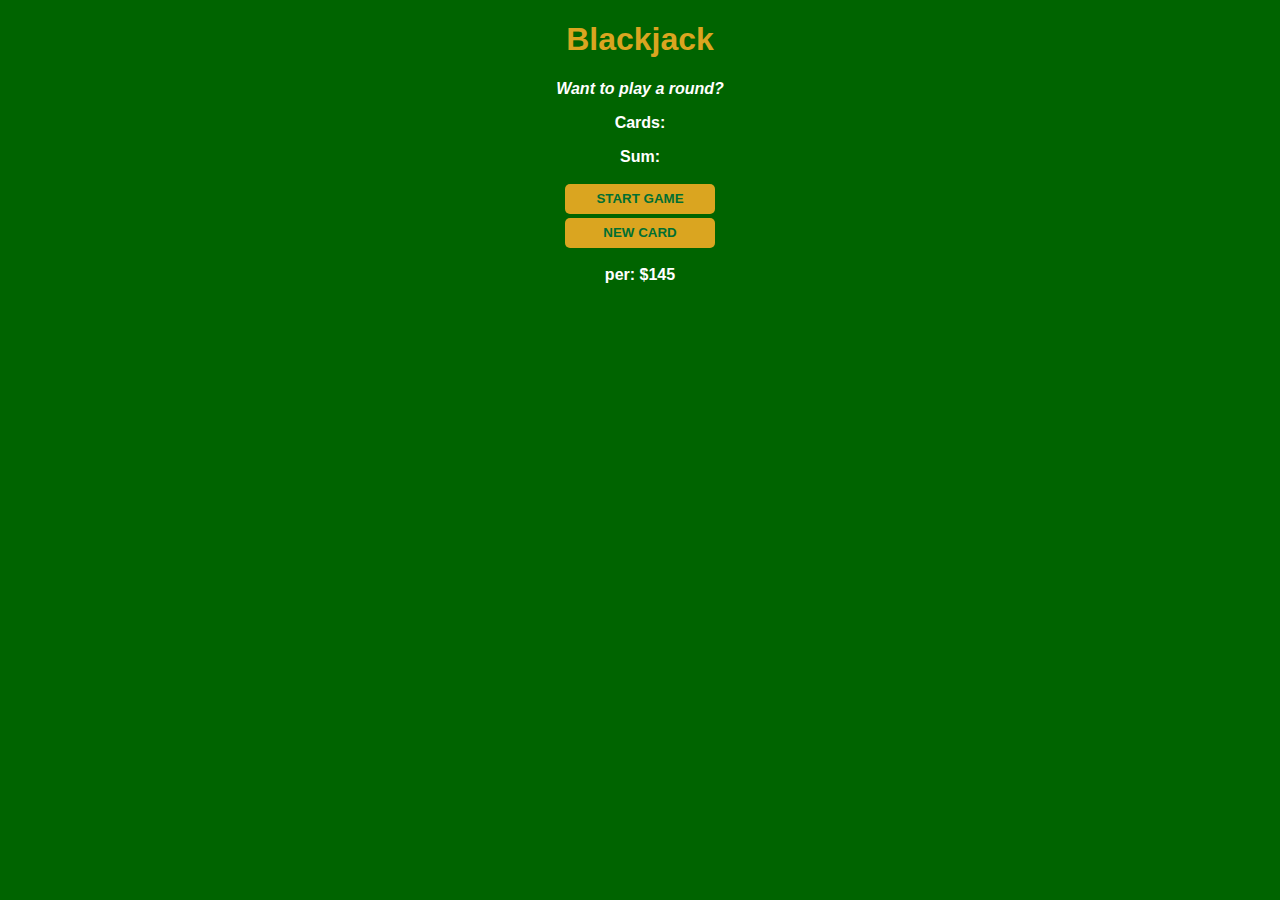
<file: jsProjects/blackJackPot/index.html>
<!DOCTYPE html>
<html lang="en">
<head>
    <meta charset="UTF-8">
    <meta http-equiv="X-UA-Compatible" content="IE=edge">
    <meta name="viewport" content="width=device-width, initial-scale=1.0">
    <title>blackJackPot</title>
    <link rel="stylesheet" href="style .css">
</head>
<body>
    <h1>Blackjack</h1>
    <p id="message-el">Want to play a round?</p>
    <p id="cards-el">Cards:</p>
    <p id="sum-el">Sum:</p>
    <button onclick="startGame()">START GAME</button>
    <br>
    <button onclick="newCard()">NEW CARD</button>
    <p id="player-el"></p>
    <script src="script.js"></script>
</body>
</html>
</file>
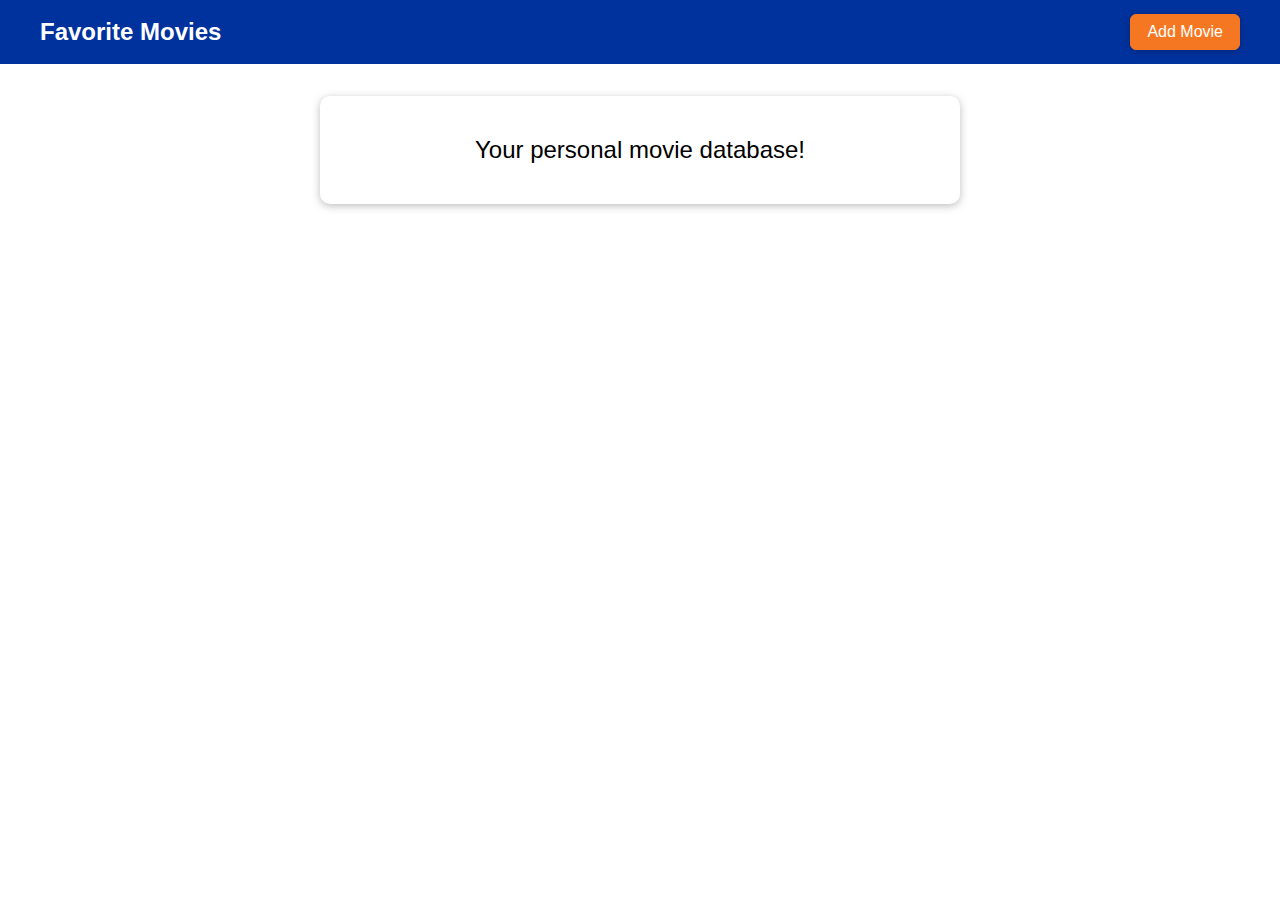
<file: jsProjects/favMovie/index.html>
<!DOCTYPE html>
<html lang="en">
  <head>
    <meta charset="UTF-8" />
    <meta name="viewport" content="width=device-width, initial-scale=1.0" />
    <meta http-equiv="X-UA-Compatible" content="ie=edge" />
    <title>Favorite Movies</title>
    <link rel="stylesheet" href="style.css" />
    <script src="script.js" defer></script>
  </head>
  <body>
    <div id="backdrop"></div>
    <div class="modal" id="add-modal">
      <div class="modal__content">
        <label for="title">Movie Title</label>
        <input type="text" name="title" id="title" />
        <label for="image-url">Image URL</label>
        <input type="text" name="image-url" id="image-url" />
        <label for="rating">Your Rating</label>
        <input
          type="number"
          step="1"
          max="5"
          min="1"
          name="rating"
          id="rating" />
      </div>
      <div class="modal__actions">
        <button class="btn btn--passive">Cancel</button>
        <button class="btn btn--success">Add</button>
      </div>
    </div>
    <div class="modal" id="delete-modal">
      <h2 class="modal__title">Are you sure?</h2>
      <p class="modal__content">
        Are you sure you want to delete this item? This action can't be made
        undone!
      </p>
      <div class="modal__actions">
        <button class="btn btn--passive">NO (Cancel)</button>
        <button class="btn btn--danger">Yes</button>
      </div>
    </div>

    <header>
      <h1>Favorite Movies</h1>
      <button>Add Movie</button>
    </header>

    <main>
      <section class="card" id="entry-text">
        <p>Your personal movie database!</p>
      </section>
      <ul id="movie-list"></ul>
    </main>
  </body>
</html>
</file>
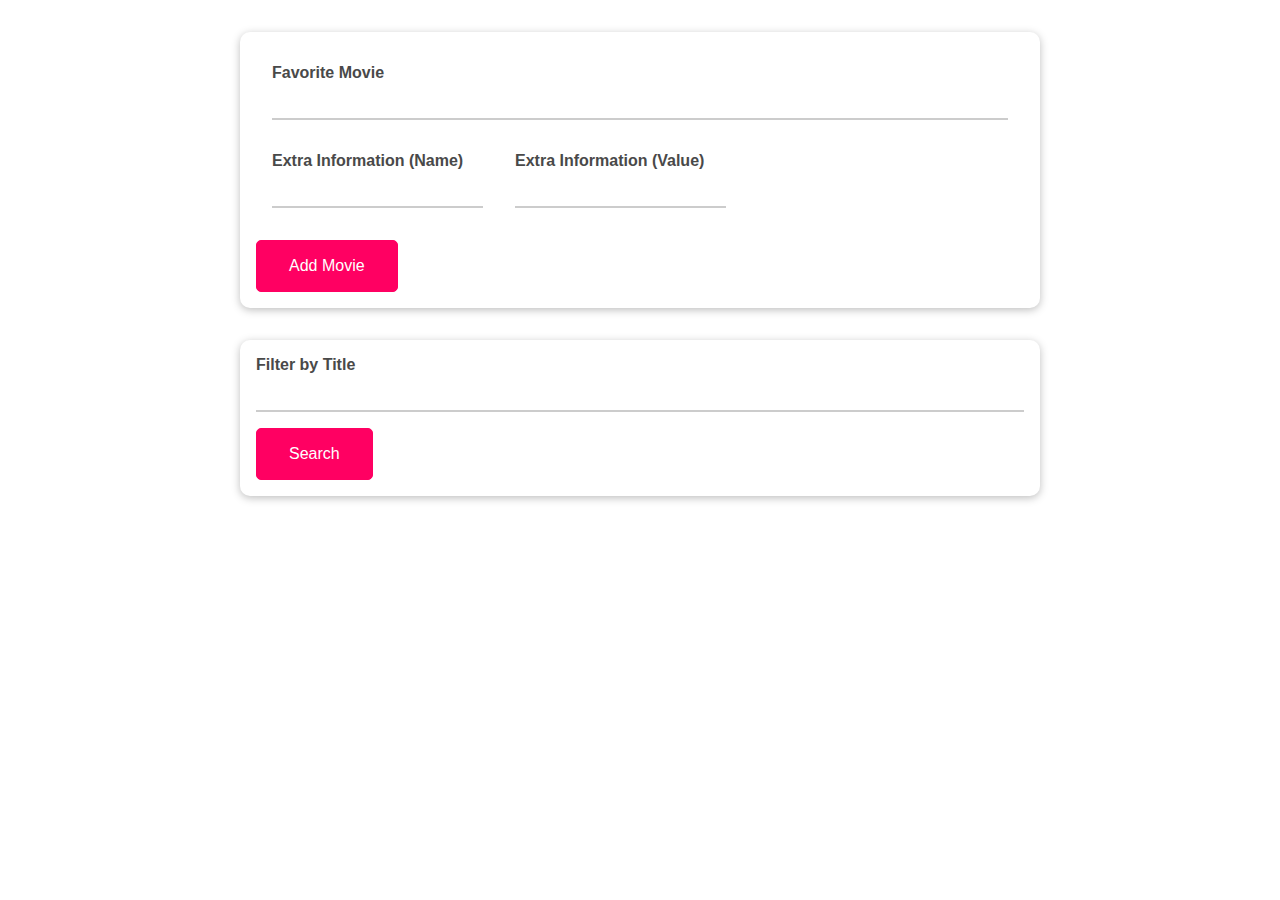
<file: jsProjects/favMovie2/index.html>
<!DOCTYPE html>
<html lang="en">
  <head>
    <meta charset="UTF-8" />
    <meta name="viewport" content="width=device-width, initial-scale=1.0" />
    <meta http-equiv="X-UA-Compatible" content="ie=edge" />
    <title>Working with Object</title>
    <link rel="stylesheet" href="style.css" />
    <script src="script.js" defer></script>
  </head>

  <body>
    <section id="user-input" class="card">
      <div class="control">
        <label for="title">Favorite Movie</label>
        <input type="text" id="title" />
      </div>
      <div class="inline-controls">
        <div class="control">
          <label for="extra-name">Extra Information (Name)</label>
          <input type="text" id="extra-name" />
        </div>
        <div class="control">
          <label for="extra-value">Extra Information (Value)</label>
          <input type="text" id="extra-value" />
        </div>
      </div>
      <button id="add-movie-btn">Add Movie</button>
    </section>
    <section id="filter" class="card">
      <label for="filter-title">Filter by Title</label>
      <input type="text" id="filter-title" />
      <button id="search-btn">Search</button>
    </section>
    <ul id="movie-list" class="card"></ul>
  </body>
</html>
</file>
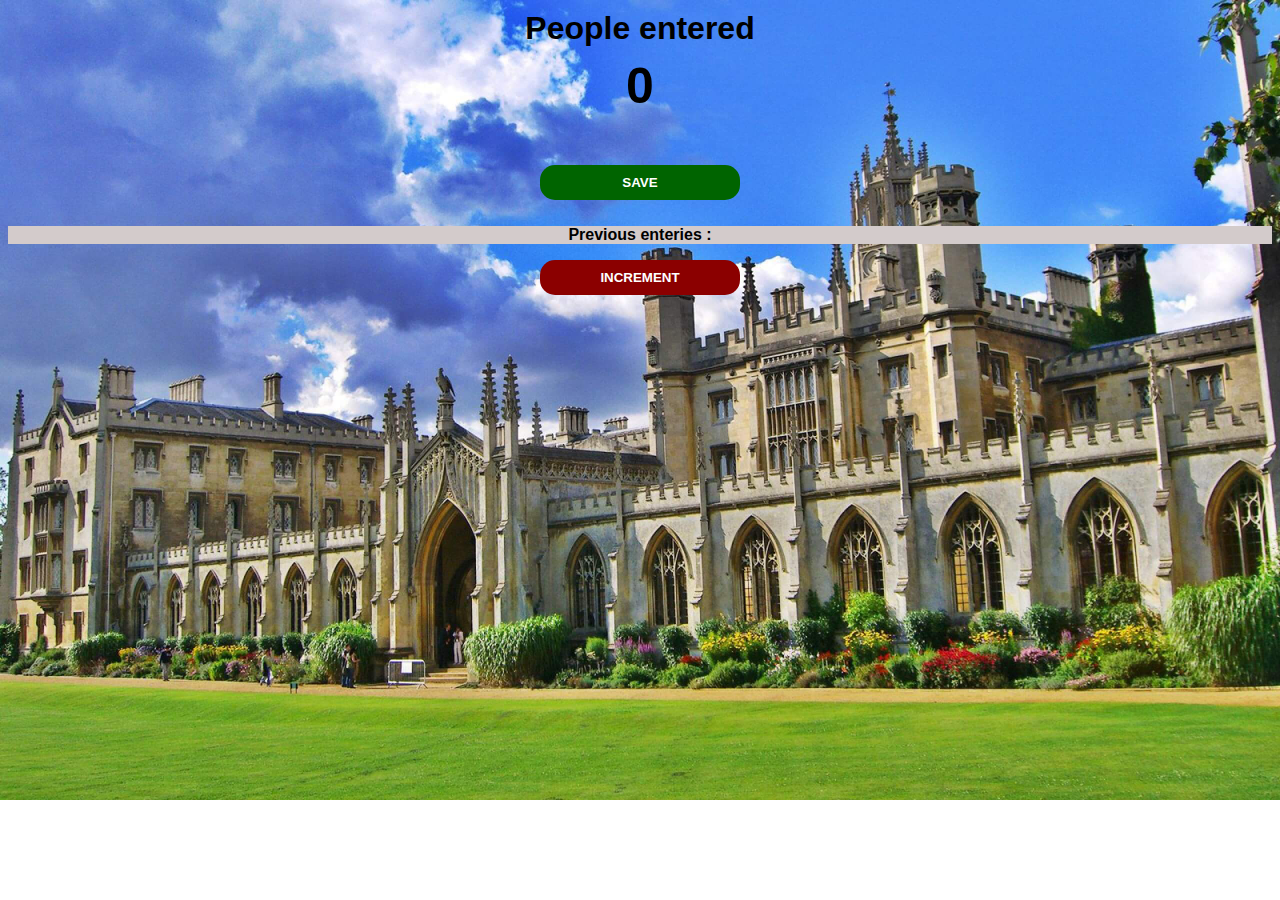
<file: jsProjects/people_counter/index.html>
<!DOCTYPE html>
<html lang="en">
<head>
    <meta charset="UTF-8">
    <meta http-equiv="X-UA-Compatible" content="IE=edge">
    <meta name="viewport" content="width=device-width, initial-scale=1.0">
    <title>people counter</title>
    <link rel="stylesheet" href="style.css">
</head>
<body>
        <h1>People entered</h1>
        <h2 id="count-el">0</h2>
        <button id="save-btn" onclick="save()">SAVE</button>
        <p id="save-el">Previous enteries :</p>
        <script src="script.js"></script>
        <button id="increment-btn" onclick="increment()">INCREMENT</button>
</body>
</html>
</file>
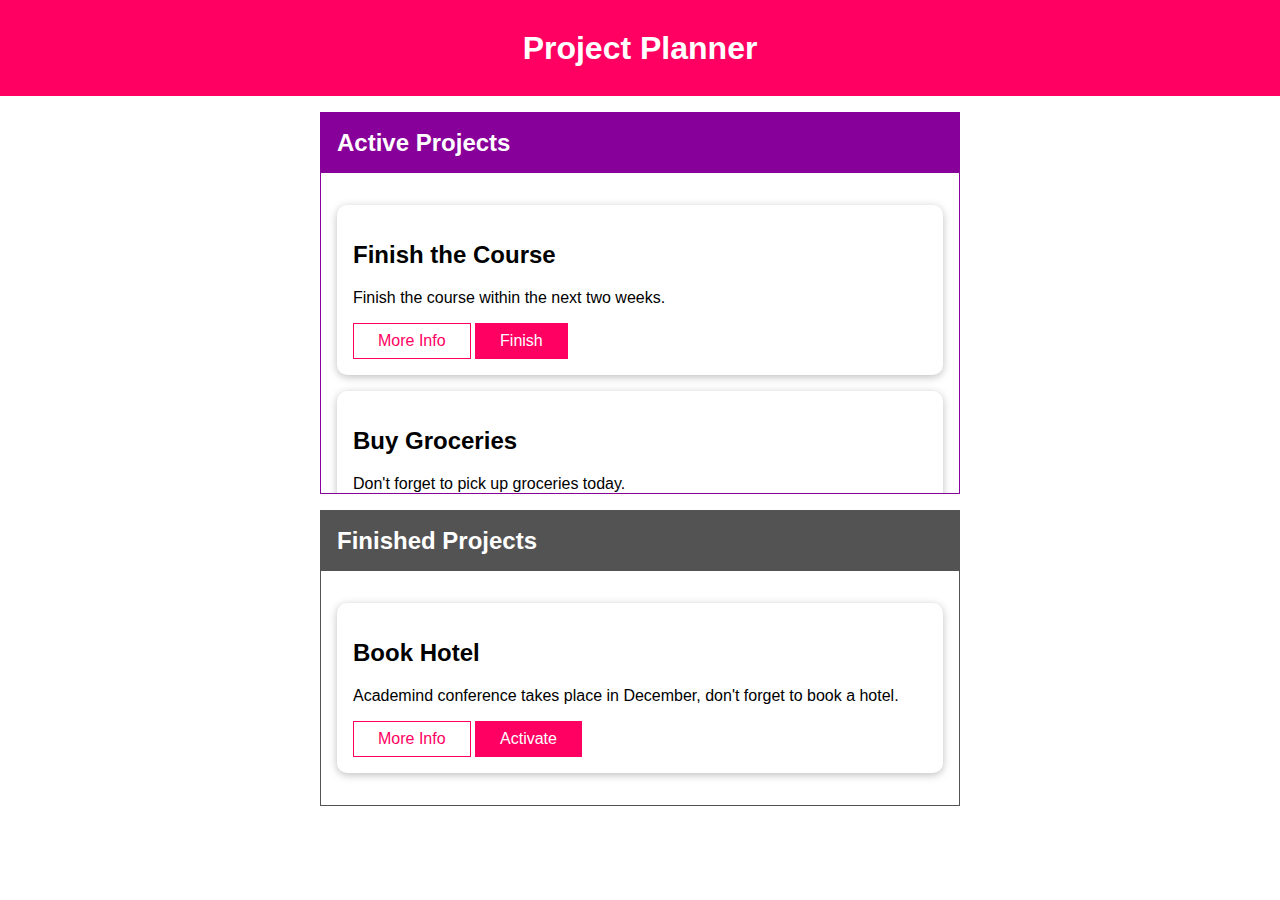
<file: jsProjects/project/index.html>
<!DOCTYPE html>
<html lang="en">
  <head>
    <meta charset="UTF-8" />
    <meta name="viewport" content="width=device-width, initial-scale=1.0" />
    <meta http-equiv="X-UA-Compatible" content="ie=edge" />
    <title>Project Board</title>
    <link rel="stylesheet" href="style.css" />
    <script src="script.js" defer></script>
  </head>
  <body>
    <template id="tooltip">
      <h2>More Info</h2>
      <p></p>
    </template>
    <header id="main-header">
      <h1>Project Planner</h1>
    </header>
    <section id="active-projects">
      <header>
        <h2>Active Projects</h2>
      </header>
      <ul>
        <li
          id="p1"
          data-extra-info="Got lifetime access, but would be nice to finish it soon!"
          class="card">
          <h2>Finish the Course</h2>
          <p>Finish the course within the next two weeks.</p>
          <button class="alt">More Info</button>
          <button>Finish</button>
        </li>
        <li
          id="p2"
          data-extra-info="Not really a business topic but still important."
          class="card">
          <h2>Buy Groceries</h2>
          <p>Don't forget to pick up groceries today.</p>
          <button class="alt">More Info</button>
          <button>Finish</button>
        </li>
      </ul>
    </section>
    <section id="finished-projects">
      <header>
        <h2>Finished Projects</h2>
      </header>
      <ul>
        <li
          id="p3"
          data-extra-info="Super important conference! Fictional but still!"
          class="card">
          <h2>Book Hotel</h2>
          <p>
            Academind conference takes place in December, don't forget to book a
            hotel.
          </p>
          <button class="alt">More Info</button>
          <button>Activate</button>
        </li>
      </ul>
    </section>
  </body>
</html>
</file>
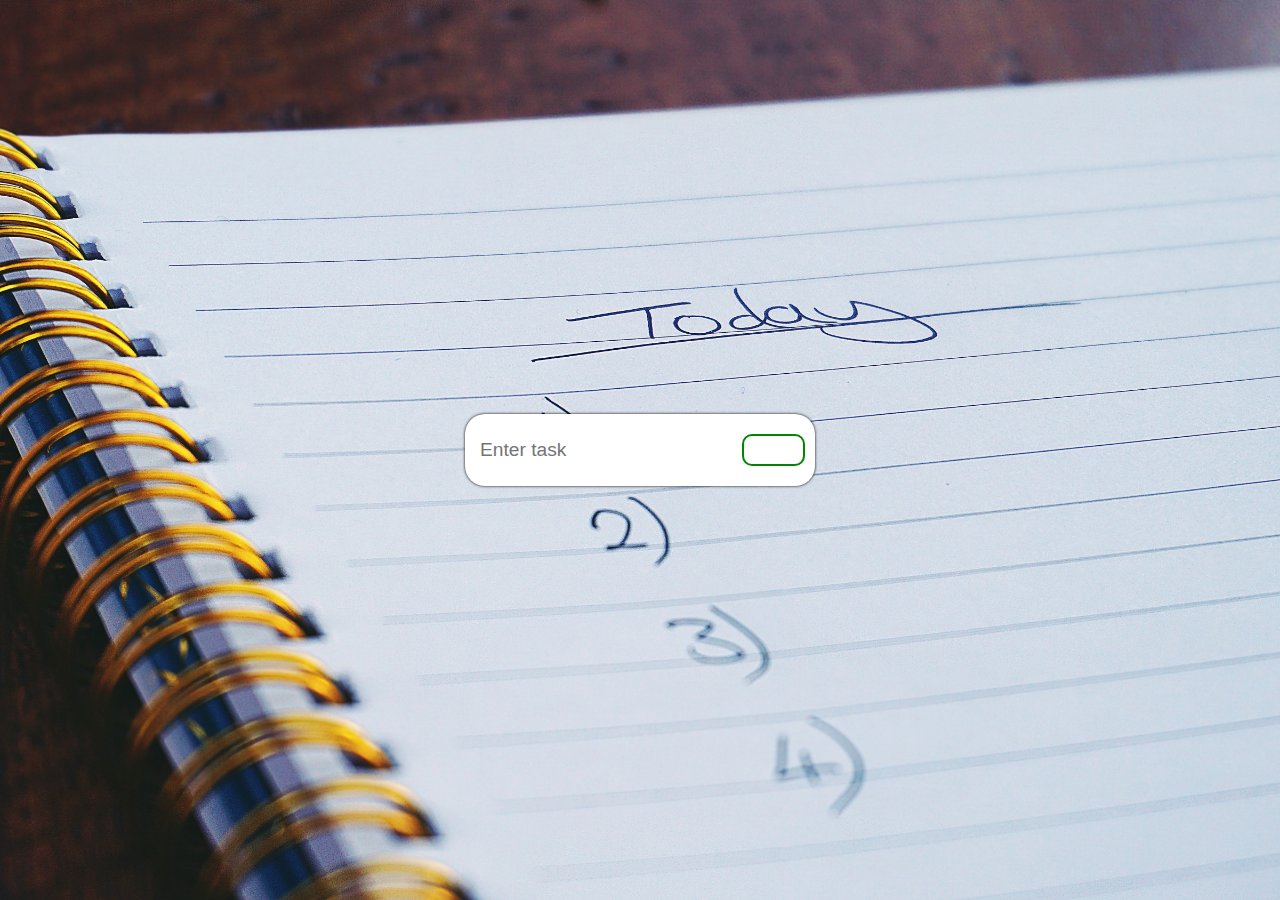
<file: jsProjects/domManipulation/addTask/index.html>
<!DOCTYPE html>
<html lang="en">

<head>
    <meta charset="UTF-8">
    <meta http-equiv="X-UA-Compatible" content="IE=edge">
    <meta name="viewport" content="width=device-width, initial-scale=1.0">
    <link rel="preconnect" href="https://fonts.googleapis.com">
    <link rel="preconnect" href="https://fonts.gstatic.com" crossorigin>
    <link href="https://fonts.googleapis.com/css2?family=Roboto&display=swap" rel="stylesheet">
    <link rel="stylesheet" href="style.css">
    <link rel="stylesheet" href="https://cdnjs.cloudflare.com/ajax/libs/font-awesome/6.4.0/css/all.min.css"
        integrity="sha512-iecdLmaskl7CVkqkXNQ/ZH/XLlvWZOJyj7Yy7tcenmpD1ypASozpmT/E0iPtmFIB46ZmdtAc9eNBvH0H/ZpiBw=="
        crossorigin="anonymous" referrerpolicy="no-referrer" />
    <title>Add task</title>
</head>

<body>
    <div class="container">

        <div id="add-task-container">
            <input type="text" placeholder="Enter task" id="input-task">
            <button id="add-task"><i class="fa-solid fa-plus"></i></button>
        </div>
        <div id="task-container"></div>
    </div>

    <script src="script.js"></script>
</body>

</html>
</file>
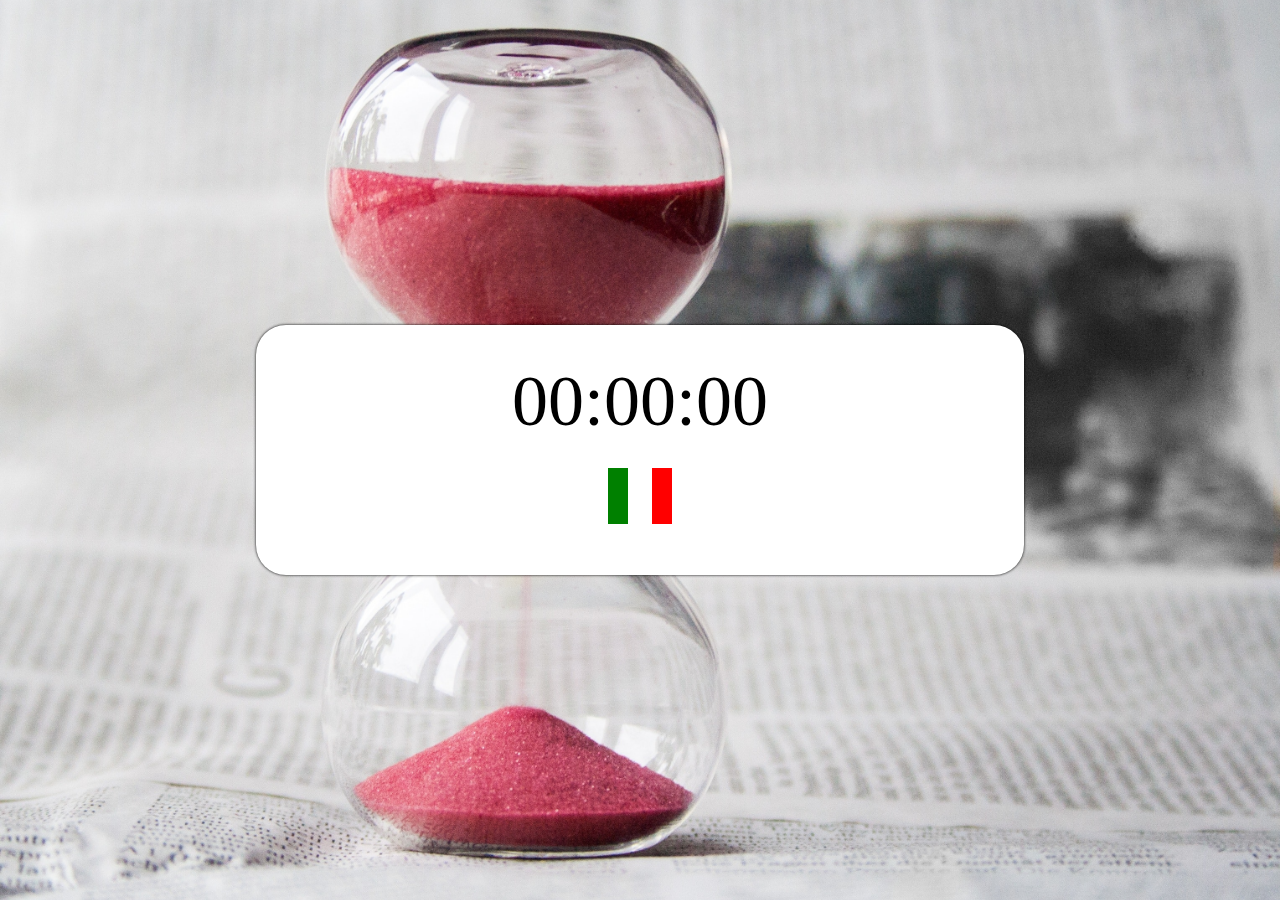
<file: jsProjects/domManipulation/timer/index.html>
<!DOCTYPE html>
<html lang="en">

<head>
    <meta charset="UTF-8">
    <meta http-equiv="X-UA-Compatible" content="IE=edge">
    <meta name="viewport" content="width=device-width, initial-scale=1.0">
    <link rel="preconnect" href="https://fonts.googleapis.com">
    <link rel="preconnect" href="https://fonts.gstatic.com" crossorigin>
    <link href="https://fonts.googleapis.com/css2?family=Roboto&display=swap" rel="stylesheet">
    <link rel="stylesheet" href="style.css">
    <link rel="stylesheet" href="https://cdnjs.cloudflare.com/ajax/libs/font-awesome/6.4.0/css/all.min.css"
        integrity="sha512-iecdLmaskl7CVkqkXNQ/ZH/XLlvWZOJyj7Yy7tcenmpD1ypASozpmT/E0iPtmFIB46ZmdtAc9eNBvH0H/ZpiBw=="
        crossorigin="anonymous" referrerpolicy="no-referrer" />
    <title>Timer</title>
</head>

<body>
    <div class="container">

        <div id="timer">
            00:00:00
        </div>

        <div class="buttons">
            <button id="startStopBtn">
                <i class="fa-solid fa-play" id="play"></i>
            </button>
            <button id="resetBtn">
                <i class="fa-solid fa-arrow-rotate-left" id="reset"></i>
            </button>
        </div>
    </div>

    <script src="script.js"></script>

</body>

</html>
</file>
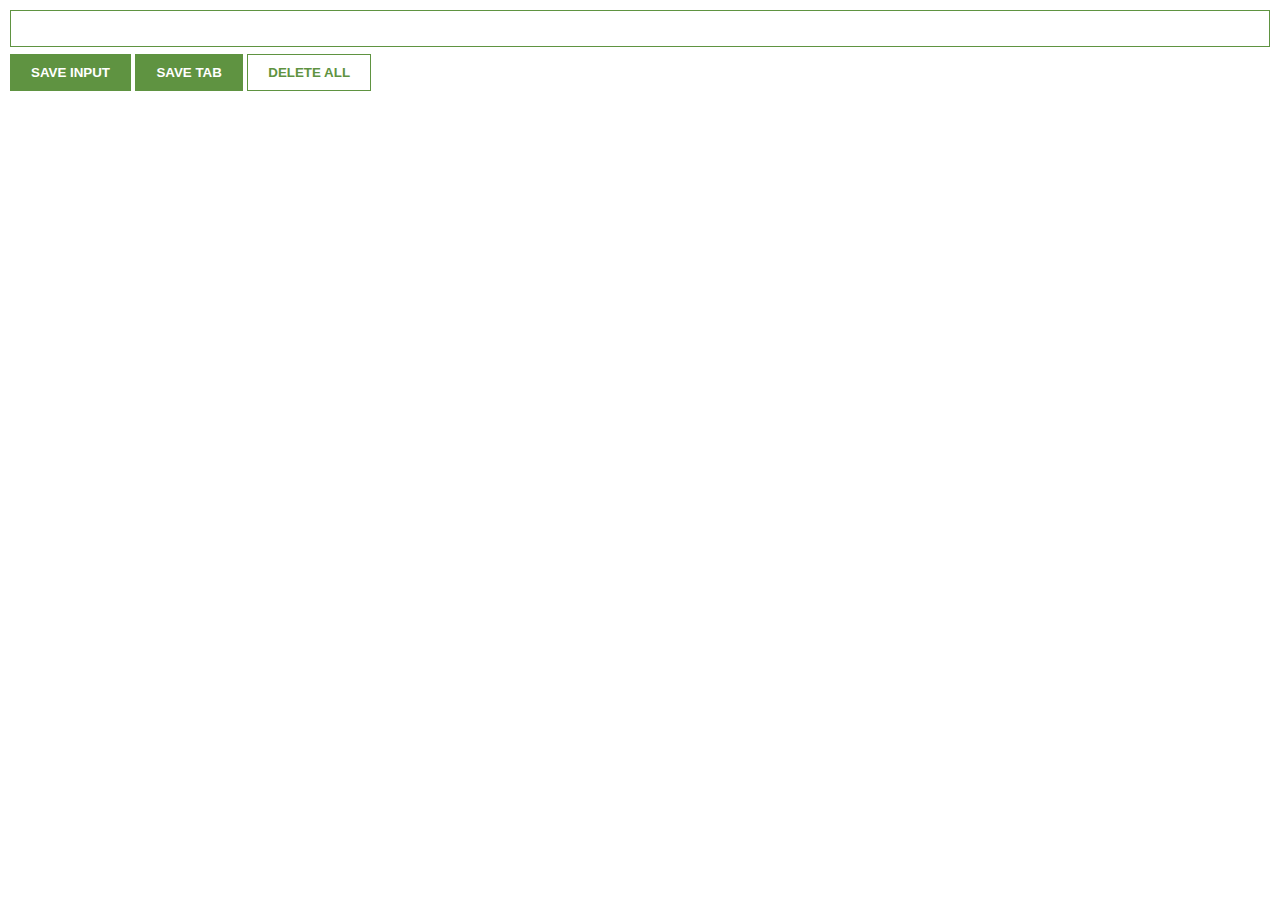
<file: jsProjects/chromExtention/inndex.html>
<!DOCTYPE html>
<html lang="en">
<head>
    <meta charset="UTF-8">
    <meta http-equiv="X-UA-Compatible" content="IE=edge">
    <meta name="viewport" content="width=device-width, initial-scale=1.0">
    <title>Chrom Extention</title>
    <link rel="stylesheet" href="style.css">
</head>
<body>
    <input type="text" id="input-el">
    <button id="input-btn">SAVE INPUT</button>
    <button id="tab-btn">SAVE TAB</button>
    <button id="delete-btn">DELETE ALL</button>
    <ul id="ul-el">

    </ul>
    <script src="script.js"></script>
</body>
</html>
</file>
<file: jsProjects/blackJackPot/style .css>
body{
    background-color: darkgreen;
    font-family: 'Trebuchet MS', 'Lucida Sans Unicode', 'Lucida Grande', 'Lucida Sans', Arial, sans-serif;
    text-align: center;
    font-weight: bold;
    color: white;
}


h1 {
    color: goldenrod;

}

#message-el{
    font-style: italic;
}


button{
    color: #016f32;
    background: goldenrod;
    width: 150px;
    height: 30px; 
    text-align: center;
    font-weight: bold;
    border: none;
    padding-top: 5px; 
    padding-bottom: 5px;
    border-radius: 5px;
    margin-bottom: 2px;
    margin-top: 2px;


}
</file>
<file: jsProjects/favMovie/style.css>
* {
  box-sizing: border-box;
}

html {
  font-family: sans-serif;
}

body {
  margin: 0;
}

button:focus {
  outline: none;
}

header {
  width: 100%;
  height: 4rem;
  display: flex;
  justify-content: space-between;
  align-items: center;
  padding: 0 2.5rem;
  background: #00329e;
}

header h1 {
  margin: 0;
  color: white;
  font-size: 1.5rem;
}

header button {
  font: inherit;
  padding: 0.5rem 1rem;
  background: #f67722;
  border: 1px solid #f67722;
  color: white;
  border-radius: 6px;
  box-shadow: 0 1px 8px rgba(0, 0, 0, 0.26);
  cursor: pointer;
}

header button:hover,
header button:active {
  background: #f3cc4b;
  border-color: #f3cc4b;
  color: #995200;
}

label {
  font-weight: bold;
  margin: 0.5rem 0;
  color: #464646;
}

input {
  font: inherit;
  border: 1px solid #ccc;
  padding: 0.4rem 0.2rem;
  color: #383838;
}

input:focus {
  outline: none;
  background: #fff1c4;
}

.btn {
  font: inherit;
  padding: 0.5rem 1.5rem;
  border: 1px solid #00329e;
  background: #00329e;
  color: white;
  border-radius: 6px;
  box-shadow: 0 1px 8px rgba(0, 0, 0, 0.26);
  cursor: pointer;
  margin: 0 0.5rem;
}

.btn:hover,
.btn:active {
  background: #f67722;
  border-color: #f67722;
}

.btn--passive {
  color: #00329e;
  background: transparent;
  border: none;
  box-shadow: none;
}

.btn--passive:hover,
.btn--passive:active {
  background: #aec6f8;
}

.btn--danger {
  background: #d30808;
  color: white;
  border-color: #d30808;
}

.btn--danger:hover,
.btn--danger:active {
  background: #ff3217;
  border-color: #ff3217;
}

.modal {
  position: fixed;
  z-index: 100;
  background: white;
  border-radius: 10px;
  width: 80%;
  top: 30vh;
  left: 10%;
  box-shadow: 0 2px 8px rgba(0, 0, 0, 0.26);
  display: none;
}

.modal.visible {
  display: block;
  animation: fade-slide-in 0.3s ease-out forwards;
}

.modal .modal__title {
  margin: 0;
  padding: 1rem;
  border-bottom: 1px solid #00329e;
  background: #00329e;
  color: white;
  border-radius: 10px 10px 0 0;
}

.modal .modal__content {
  padding: 1rem;
}

.modal .modal__actions {
  padding: 1rem;
  display: flex;
  justify-content: flex-end;
}

.movie-element {
  margin: 1rem 0;
  box-shadow: 0 2px 8px rgba(0, 0, 0, 0.26);
  border-radius: 10px;
  display: flex;
}

.movie-element h2,
.movie-element p {
  font-size: 1.25rem;
  margin: 0;
}

.movie-element h2 {
  color: #383838;
  margin-bottom: 1rem;
}

.movie-element p {
  color: white;
  display: inline;
  background: #f67722;
  padding: 0.25rem 1rem;
  border-radius: 15px;
}

.movie-element__image {
  flex: 1;
  border-radius: 10px 0 0 10px;
  overflow: hidden;
}

.movie-element__image img {
  height: 100%;
  width: 100%;
  object-fit: cover;
}

.movie-element__info {
  flex: 2;
  padding: 1rem;
}

.card {
  background: white;
  border-radius: 10px;
  box-shadow: 0 2px 8px rgba(0, 0, 0, 0.26);
}

#entry-text {
  width: 40rem;
  margin: 2rem auto;
  max-width: 80%;
  padding: 1rem;
}

#entry-text p {
  font-size: 1.5rem;
  text-align: center;
}

#movie-list {
  list-style: none;
  width: 40rem;
  max-width: 90%;
  margin: 1rem auto;
  padding: 0;
}

#backdrop {
  position: fixed;
  width: 100%;
  height: 100vh;
  top: 0;
  left: 0;
  background: rgba(0, 0, 0, 0.75);
  z-index: 10;
  pointer-events: none;
  display: none;
}

#backdrop.visible {
  display: block;
  pointer-events: all;
}

#add-modal .modal__content {
  display: flex;
  flex-direction: column;
}

@media (min-width: 768px) {
  .modal {
    width: 40rem;
    left: calc(50% - 20rem);
  }
}

@keyframes fade-slide-in {
  from {
    transform: translateY(-5rem);
  }
  to {
    transform: translateY(0);
  }
}
</file>
<file: jsProjects/favMovie2/style.css>
* {
    box-sizing: border-box;
  }
  
  html {
    font-family: sans-serif;
  }
  
  body {
    margin: 0;
  }
  
  label {
    font-weight: bold;
    display: block;
    color: #494949;
  }
  
  input {
    font: inherit;
    border: none;
    border-bottom: 2px solid #ccc;
    color: #494949;
    width: 100%;
    display: block;
    margin: 1rem 0;
  }
  
  input:focus {
    outline: none;
    border-color: #ff0062;
  }
  
  button {
    font: inherit;
    border: 1px solid #ff0062;
    color: white;
    padding: 1rem 2rem;
    border-radius: 5px;
    background: #ff0062;
    cursor: pointer;
  }
  
  button:focus {
    outline: none;
  }
  
  button:hover,
  button:active {
    background: #ff3482;
    border-color: #ff3482;
  }
  
  .card {
    padding: 1rem;
    border-radius: 10px;
    box-shadow: 0 2px 8px rgba(0, 0, 0, 0.26);
  }
  
  .inline-controls {
    display: flex;
  }
  
  .control {
    margin: 1rem;
  }
  
  #user-input,
  #movie-list,
  #filter {
    width: 50rem;
    max-width: 90%;
    margin: 2rem auto;
  }
  
  #movie-list {
    display: none;
    list-style: none;
    padding: 1rem;
  }
  
  #movie-list.visible {
    display: block;
  }
  
  #movie-list li {
    margin: 1rem;
    color: #ff0062;
    font-weight: bold;
    font-size: 1.5rem;
  }
</file>
<file: jsProjects/people_counter/style.css>
body {
    background-image: url(wp2809468.jpg);
    background-size: cover;
    background-repeat: no-repeat;
    font-family: 'Franklin Gothic Medium', 'Arial Narrow', Arial, sans-serif;
    font-weight: bold;
    text-align: center;

}

h1 {
    margin-top: 10px;
    margin-bottom: 10px;
}

h2 {
    font-size: 50px;
    margin-top: 0px;
    margin-bottom: 50px;
}

button {
    border: none;
    padding-top: 10px;
    padding-bottom: 10px;
    color: white;
    width: 200px;
    margin-bottom: 10px;
    border-radius: 15px;
    font-weight: bold;

}

#increment-btn{
    background-color: darkred;
}

#save-btn {
    background: darkgreen;
}

#save-el{
    background: rgb(211, 203, 203);
}
</file>
<file: jsProjects/project/style.css>
* {
    box-sizing: border-box;
  }
  
  html {
    font-family: sans-serif;
  }
  
  body {
    margin: 0;
  }
  
  #main-header {
    width: 100%;
    height: 6rem;
    display: flex;
    justify-content: center;
    align-items: center;
    background: #ff0062;
  }
  
  #main-header h1 {
    color: white;
    margin: 0;
  }
  
  footer {
    position: absolute;
    bottom: 0;
    left: 0;
    width: 100%;
    text-align: center;
  }
  
  ul {
    list-style: none;
    margin: 0;
    padding: 0;
  }
  
  li {
    margin: 1rem 0;
  }
  
  section {
    margin: 1rem auto;
    width: 40rem;
    max-width: 90%;
  }
  
  section ul {
    padding: 1rem;
    max-height: 20rem;
    overflow: scroll;
  }
  
  section > h2 {
    color: white;
    margin: 0;
  }
  
  button {
    font: inherit;
    background: #ff0062;
    color: white;
    border: 1px solid #ff0062;
    padding: 0.5rem 1.5rem;
    cursor: pointer;
  }
  
  button.alt {
    background: white;
    color: #ff0062;
  }
  
  button:focus {
    outline: none;
  }
  
  button:hover,
  button:active {
    background: #ff2579;
    border-color: #ff2579;
    color: white;
  }
  
  .card {
    border-radius: 10px;
    box-shadow: 0 2px 8px rgba(0, 0, 0, 0.26);
    padding: 1rem;
    background: white;
  }
  
  #active-projects {
    border: 1px solid #870099;
  }
  
  #active-projects > header {
    background: #870099;
    padding: 1rem;
    display: flex;
    justify-content: space-between;
    align-items: center;
  }
  
  #active-projects header h2 {
    color: white;
    margin: 0;
  }
  
  #finished-projects {
    border: 1px solid #535353;
  }
  
  #finished-projects > header {
    background: #535353;
    padding: 1rem;
    display: flex;
    justify-content: space-between;
    align-items: center;
  }
  
  #finished-projects header h2 {
    color: white;
    margin: 0;
  }
</file>
<file: jsProjects/domManipulation/addTask/style.css>
* {
    margin: 0;
    padding: 0;
    box-sizing: border-box;
    font-family: "Lato", sans-serif;

}

body {
    height: 100vh;
    background: url(pexels-suzy-hazelwood-1226398.jpg) no-repeat center center/ cover;
    justify-content: center;
    align-items: center;
    display: flex;
}

#add-task-container {
    width: 350px;
    padding: 20px 10px;
    background: #fff;
    border-radius: 20px;
    box-shadow: 0 0 3px;
    display: flex;
}

#input-task {
    flex: 5;
    font-size: 1.2rem;
    margin-right: 10px;
    padding: 5px;
    border-radius: 10px;
    border: none;
    outline: none;
}

#add-task {
    flex: 1;
    font-size: 1.2rem;
    background-color: #fff;
    color: #028500;
    border: #028500 2px solid;
    border-radius: 10px;
    padding: 5px;
    transition: 0.5s;

}

#add-task:hover {
    background-color: #028500;
    color: #fff;
    cursor: pointer;
}

.task {
    width: 100%;
    background-color: #fff;
    border-radius: 10px;
    margin: 10px;
    box-shadow: 0 0 3px;
    display: flex;
    justify-content: space-between;
    margin-bottom: 5px;
}

.task li {
    list-style: none;
    padding: 5px;
    font-size: 1.3rem;
    margin: 10px;
    flex: 4;
}

.task button {
    background-color: #fff;
    border-radius: 10px;
    flex: 1;
    cursor: pointer;
}

.task .checkTask {
    color: #ffa500;
    margin: 3px 10px;
    font-size: 1.5rem;
    border: 2px solid #ffa500;
}

.task .checkTask:hover {
    background-color: #ffa500;
    color: #fff;
}

.task .deleteTask {
    color: #ff0000;
    margin: 3px;
    font-size: 1.3rem;
    border: 2px solid #ff0000;
}

.task .deleteTask:hover {
    background-color: #ff0000;
    color: #fff;
}
</file>
<file: jsProjects/domManipulation/timer/style.css>
* {
    margin: 0;
    padding: 0;
    font-family: 'Lato' sans-serif;
    box-sizing: border-box;
}

body {
    height: 100vh;
    background: url(pexels-pixabay-39396.jpg) no-repeat center center/ cover;
    display: flex;
    justify-content: center;
    align-items: center;
}

.container {
    width: 60%;
    height: 250px;
    background-color: #fff;
    border-radius: 30px;
    box-shadow: 0 0 3px;
}

#timer {
    width: 100%;
    font-size: 72px;
    margin: 0 auto;
    text-align: center;
    padding: 35px;
}

.buttons {
    text-align: center;
}

button {
    margin: 0 10px;
    border: none;

}

button i {
    font-size: 2rem;
    padding: 10px;
    color: #fff;
    width: 50px;
}

#play {
    background-color: green;
}

#pause {
    background-color: orangered;
}

#reset {
    background-color: red;
}
</file>
<file: jsProjects/chromExtention/style.css>
body {
    margin: 0px;
    font-family:Arial, Helvetica, sans-serif ;
    padding: 10px;
    min-width: 400px;
}

input {
    padding: 10px;
    width: 100%;
    box-sizing: border-box;
    border: 1px solid #5f9341;
    margin-bottom: 4px;
}

#delete-btn {
    background-color: white;
    color:#5f9341 ;
    font-weight: bold;




}

button {
    background-color: #5f9341;
    margin-top: 3px;
    color: white;
    padding: 10px 20px;
    border: 1px solid  #5f9341;
    font-weight: bold;
    cursor: pointer;
}
ul {
    margin-top: 20px;
    list-style: none;
    padding-left: 0px;
}

li {
    margin-top: 5px;
}

li a {
    color: #5f9341;
}
</file>
